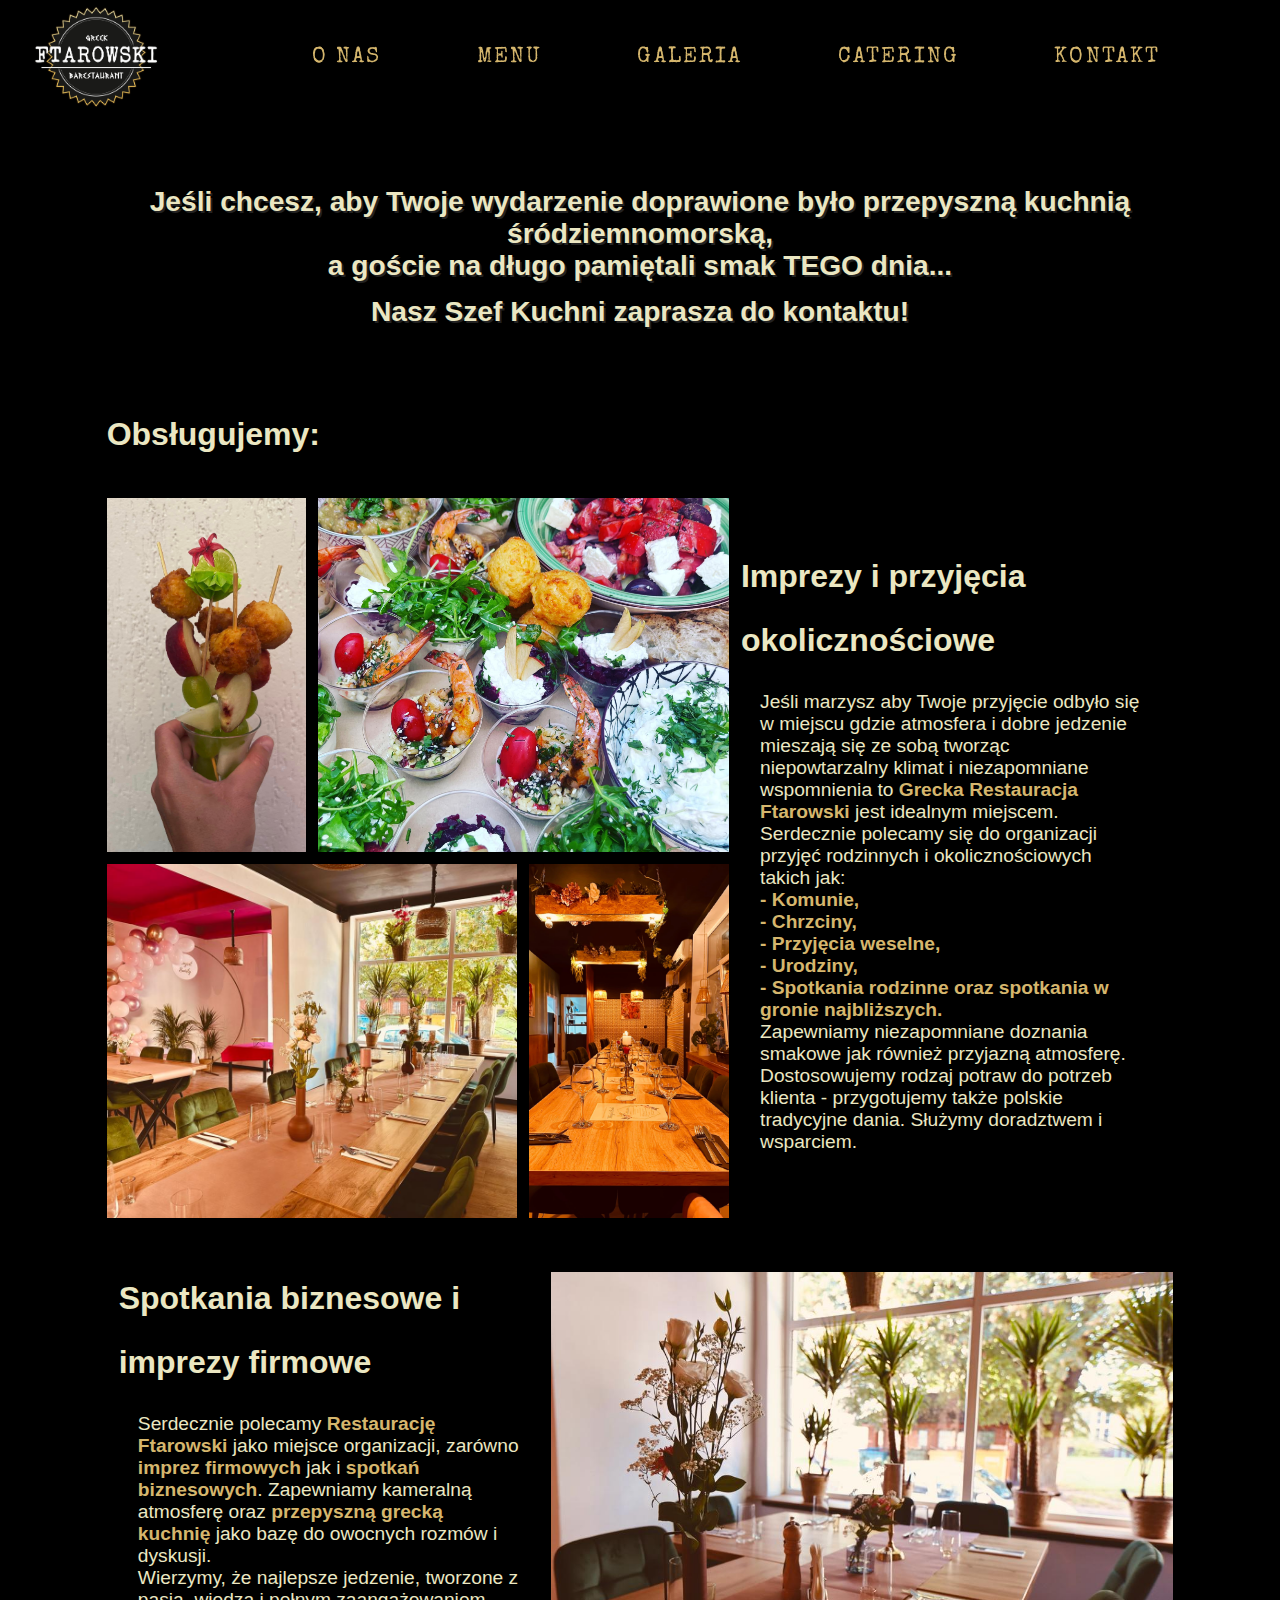
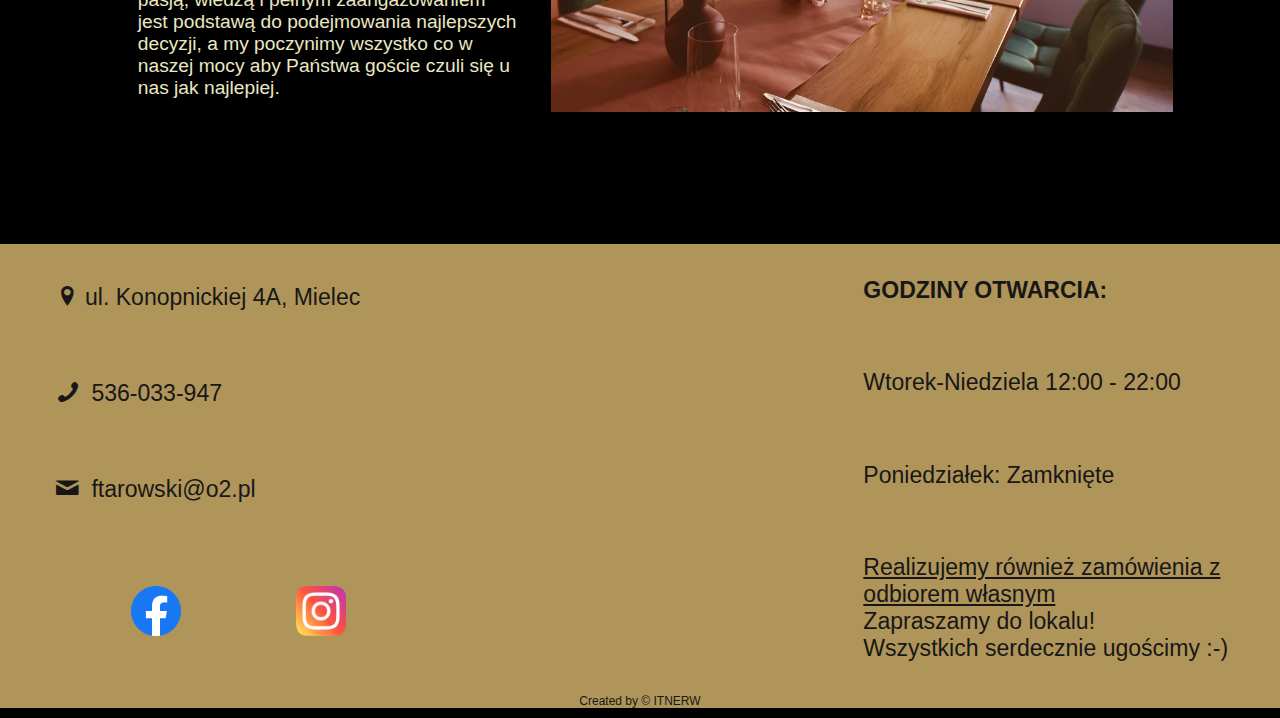
<file: catering.html>
<!DOCTYPE html>
<html lang="pl">

<head>
    <meta charset="UTF-8" />
    <title>FTAROWSKI - grecka restauracja</title>
    <meta name="description"
        content="FTAROWSKI - restauracja powstała z pasji do gotowania z myślą o tych co nie znają granic dobrego smaku." />
    <meta name="keywords"
        content="restauracja, Ftarowski, kuchnia grecka, kuchnia świata, dobre jedzenie, dobra restauracja Mielec, najlepsza restauracja, Mielec, u greka, Souvlaki, suflaki, grecka restauracja, restauracja,    " />
    <meta http-equiv="X-UA-Compatible" content="IE=edge,chrome=1" />
    <meta name="viewport" content="width=device-width, initial-scale=1.0">
    <link rel="stylesheet" href="style.css" type="text/css" />

    <link rel="preconnect" href="https://fonts.googleapis.com">
    <link rel="preconnect" href="https://fonts.gstatic.com" crossorigin>
    <link
        href="https://fonts.googleapis.com/css2?family=Cormorant+Garamond:wght@400;600;700&family=Englebert&family=Lora:wght@400;600&family=Merriweather:wght@300;700&family=Playfair+Display:wght@400;600;700&family=Smooch&family=Special+Elite&display=swap"
        rel="stylesheet">
    <link rel="stylesheet" href="css/fontello.css" type="text/css" />
</head>


<body>
    <div class="container">
        <nav>
            <div class="navbar">
                <div class="Logo"><a href="index.html"><img src="Ftarowski - LOGO bez kwiatów.png" alt="LOGO" /></a>
                </div>

                <div class="navi">
                    <ul class="menu_list">
                        <li class="nav_item"><a href="onas.html">O NAS</a></li>
                        <li class="nav_item"><a href="menu.html">MENU</a></li>
                        <li class="nav_item"><a href="galeria.html">GALERIA</a></li>
                        <li class="nav_item"><a href="catering.html">CATERING</a></li>
                        <li class="nav_item"><a href="contact.html">KONTAKT</a></li>
                    </ul>
                    <button class="hamburger">
                        <span class=" hamburger_Box">
                            <span class="hamburger_line">
                            </span>
                        </span>
                    </button>
                </div>

            </div>

        </nav>

        <main>
            <div class="cateringInfoWrapper">
                <div class="cateringInfo">
                    <p>Jeśli chcesz, aby Twoje wydarzenie doprawione było przepyszną kuchnią śródziemnomorską, <br> a
                        goście
                        na
                        długo
                        pamiętali smak TEGO dnia...</p><br>
                    <p><b>Nasz Szef Kuchni zaprasza do kontaktu!</b></p>
                    <br>

                </div>
                <div class="cateringList">
                    <h2>Obsługujemy:</h2><br>
                    <div class="cateringElementWrapper">
                        <div class="cateringElementPhotoParty">
                            <img id="cateringPartyPhoto1" src="photos/party2.jpg"
                                alt="Urodzinowe party dla najmłodszych">
                            <img id="cateringPartyPhoto2" src="photos/party.jpg" alt="Prezentacja dań na przyjęcie">
                            <img id="cateringPartyPhoto3" src="photos/chrzest.jpeg"
                                alt="stół  nakryty i  przytrojony kwiatami na przyjęcie,">
                            <img id="cateringPartyPhoto4" src="photos/stolSala1.JPG" alt="Sala">
                        </div>
                        <div class=" ElementWrapperParty">
                            <span>
                                <h2>Imprezy i przyjęcia okolicznościowe</h2>
                                <p>Jeśli marzysz aby Twoje przyjęcie odbyło się <br> w miejscu gdzie atmosfera i dobre
                                    jedzenie mieszają się ze sobą tworząc niepowtarzalny klimat i
                                    niezapomniane wspomnienia to <b> Grecka Restauracja Ftarowski</b> jest idealnym
                                    miejscem.
                                    Serdecznie polecamy się do organizacji przyjęć rodzinnych i okolicznościowych takich
                                    jak:<br><b>- Komunie,</b>
                                    <br><b>- Chrzciny,</b><br><b>- Przyjęcia weselne,</b> <br><b>- Urodziny,</b>
                                    <br><b>- Spotkania rodzinne oraz
                                        spotkania w gronie
                                        najbliższych.</b> <br>Zapewniamy niezapomniane doznania smakowe jak również
                                    przyjazną
                                    atmosferę. Dostosowujemy rodzaj potraw do potrzeb klienta - przygotujemy także
                                    polskie
                                    tradycyjne dania. Służymy doradztwem i wsparciem.
                                </p>
                            </span>
                        </div>
                    </div>

                    <div class="cateringElementWrapper">
                        <div class="cateringElementPhotoBiznes">
                            <img id="cateringBiznesPhoto1" src="photos/sala2biznes.jpeg"
                                alt="stół nakryty i ozdobiony kwiatami">


                        </div>
                        <div class="ElementWrapperBiznes">
                            <span>
                                <h2>Spotkania biznesowe i imprezy firmowe</h2>
                                <p> Serdecznie polecamy
                                    <b>Restaurację Ftarowski</b> jako miejsce organizacji, zarówno <b>imprez
                                        firmowych</b> jak
                                    i <b>spotkań biznesowych</b>. Zapewniamy kameralną atmosferę oraz <b>przepyszną
                                        grecką
                                        kuchnię</b>
                                    jako bazę do owocnych rozmów i dyskusji. <br>Wierzymy, że najlepsze jedzenie,
                                    tworzone
                                    z pasją, wiedzą i pełnym zaangażowaniem jest podstawą do podejmowania najlepszych
                                    decyzji, a my poczynimy wszystko co w naszej mocy aby Państwa goście czuli się u nas
                                    jak najlepiej.

                                </p>
                            </span>
                        </div>
                    </div>


                </div>
            </div>


        </main>
        <footer>
            <div class=" logoFooter">
                <!-- <img src="logo_amo.png" alt="logo" /> -->
            </div>
            <div class="adressFooter">
                <span><i class="icon-location"></i>ul. Konopnickiej 4A, Mielec</span>
                <span><i class="icon-phone-1"></i> <a href="tel:536033947">536-033-947</a></span>
                <span><i class="icon-mail-1"></i> <a href="mailto: ftarowski@o2.pl"> ftarowski@o2.pl</a></span>

                <span id="socjal">
                    <a href="https://www.facebook.com/ftarowski" target="blank"><img src="facebook.png" alt="facebook">
                    </a>


                    <a href="https://instagram.com/ftarowski?igshid=OGQ5ZDc2ODk2ZA%3D%3D&utm_source=qr"
                        target="_blank"><img src="instagram.png" alt="instagram"></a>
                </span>

            </div>
            <div class="mapFooter">
                <iframe
                    src="https://www.google.com/maps/embed?pb=!1m18!1m12!1m3!1d1274.464529460001!2d21.43773095998188!3d50.29325209559181!2m3!1f0!2f0!3f0!3m2!1i1024!2i768!4f13.1!3m3!1m2!1s0x473d6b45c8df4acb%3A0x829b0ee19e7ace58!2sFtarowski!5e0!3m2!1spl!2spl!4v1684833071767!5m2!1spl!2spl"
                    width="600" height="450" style="border:0;" allowfullscreen="" loading="lazy"
                    referrerpolicy="no-referrer-when-downgrade"></iframe>
            </div>
            <div class="timeOpenFooter">
                <span><b>GODZINY OTWARCIA:</b></span>
                <span>Wtorek-Niedziela 12:00 - 22:00 </span>

                <span> Poniedziałek: Zamknięte</span>
                <span><u>Realizujemy również zamówienia z odbiorem własnym</u> <br> Zapraszamy do lokalu!
                    </br>Wszystkich
                    serdecznie
                    ugościmy :-)</span>
            </div>
            <div id="designBy">
                <span>Created by &copy; ITNERW</span>
            </div>
        </footer>
    </div>
    <script src="app.js"></script>
</body>

</html>
</file>
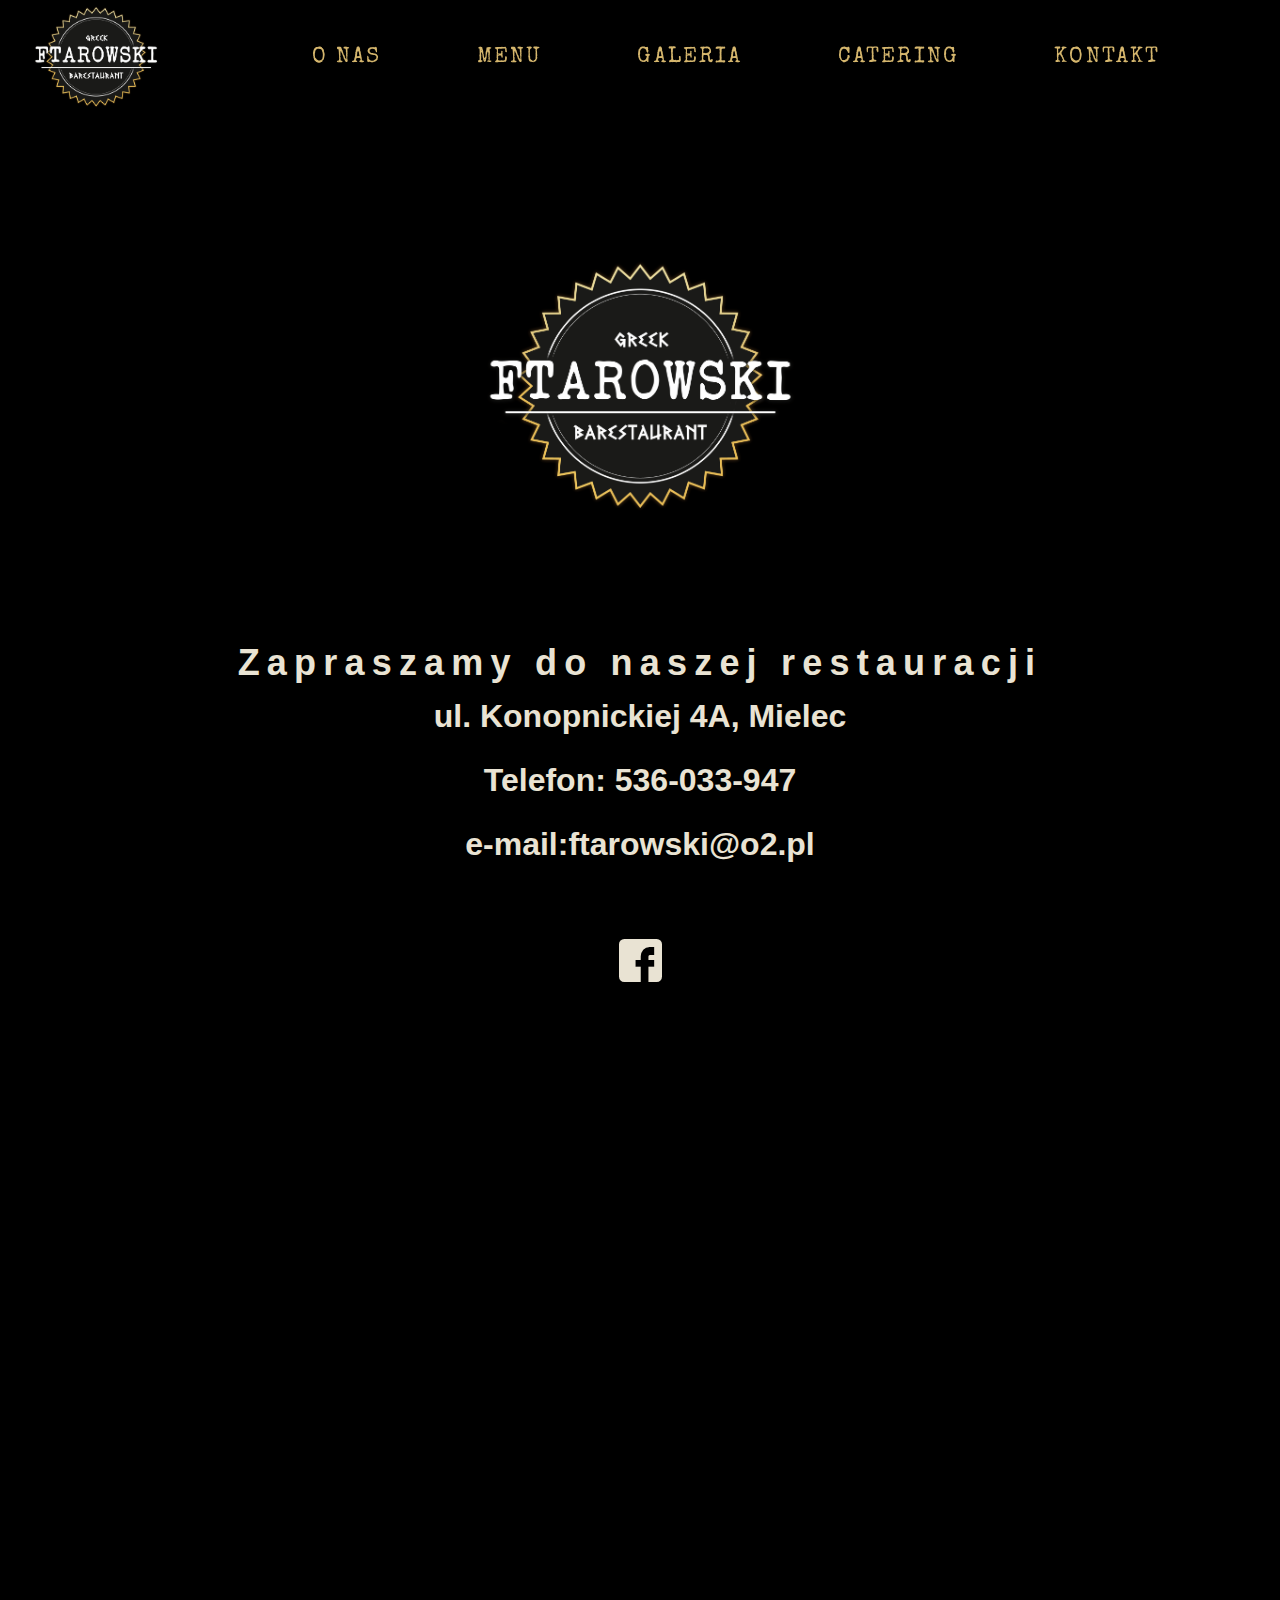
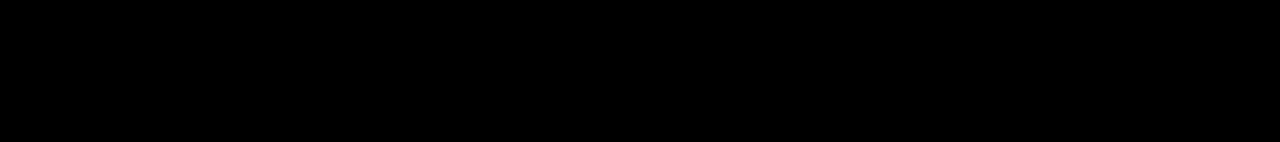
<file: contact.html>
<!DOCTYPE html>
<html lang="pl">

<head>
    <meta charset="UTF-8" />
    <title>FTAROWSKI - grecka restauracja</title>
    <meta name="description"
        content="FTAROWSKI - restauracja powstała z pasji do gotowania z myślą o tych co nie znają granic dobrego smaku." />
    <meta name="keywords"
        content="restauracja, Ftarowski, kuchnia grecka, kuchnia świata, dobre jedzenie, dobra restauracja Mielec, najlepsza restauracja, Mielec, u greka, Souvlaki, suflaki, grecka restauracja, restauracja,    " />
    <meta http-equiv="X-UA-Compatible" content="IE=edge,chrome=1" />
    <meta name="viewport" content="width=device-width, initial-scale=1.0">
    <link rel="stylesheet" href="style.css" type="text/css" />

    <link rel="preconnect" href="https://fonts.googleapis.com">
    <link rel="preconnect" href="https://fonts.gstatic.com" crossorigin>
    <link
        href="https://fonts.googleapis.com/css2?family=Cormorant+Garamond:wght@400;600;700&family=Englebert&family=Lora:wght@400;600&family=Merriweather:wght@300;700&family=Playfair+Display:wght@400;600;700&family=Smooch&family=Special+Elite&display=swap"
        rel="stylesheet">
    <link rel="stylesheet" href="css/fontello.css" type="text/css" />
</head>


<body>
    <div class="container">
        <nav>
            <div class="navbar">
                <div class="Logo"><a href="index.html"><img src="Ftarowski - LOGO bez kwiatów.png" alt="LOGO" /></a>
                </div>

                <div class="navi">
                    <ul class="menu_list">
                        <li class="nav_item"><a href="onas.html">O NAS</a></li>
                        <li class="nav_item"><a href="menu.html">MENU</a></li>
                        <li class="nav_item"><a href="galeria.html">GALERIA</a></li>
                        <li class="nav_item"><a href="catering.html">CATERING</a></li>
                        <li class="nav_item"><a href="contact.html">KONTAKT</a></li>
                    </ul>
                    <button class="hamburger">
                        <span class=" hamburger_Box">
                            <span class="hamburger_line">
                            </span>
                        </span>
                    </button>
                </div>

            </div>

        </nav>

        <main>
            <div class="mainContactWrapper">
                <div class="logomainContact">
                    <img src="Ftarowski - LOGO bez kwiatów.png" alt="logo" />
                </div>
                <span>
                    <h1>Zapraszamy do naszej restauracji</h1>
                    <h2>ul. Konopnickiej 4A, Mielec<br>
                        <a href="tel:536033947">Telefon: 536-033-947</a> <br>

                        <a href="mailto: ftarowski@o2.pl"> e-mail:ftarowski@o2.pl</a>
                    </h2>
                    <div><a href="https://www.facebook.com/ftarowski" target="blank"><i
                                class="icon-facebook-squared"></i>
                        </a></div>



                </span>
                <div>
                    <div class="mapFooter">
                        <iframe
                            src="https://www.google.com/maps/embed?pb=!1m18!1m12!1m3!1d1274.464529460001!2d21.43773095998188!3d50.29325209559181!2m3!1f0!2f0!3f0!3m2!1i1024!2i768!4f13.1!3m3!1m2!1s0x473d6b45c8df4acb%3A0x829b0ee19e7ace58!2sFtarowski!5e0!3m2!1spl!2spl!4v1684833071767!5m2!1spl!2spl"
                            width="600" height="450" style="border:0;" allowfullscreen="" loading="lazy"
                            referrerpolicy="no-referrer-when-downgrade"></iframe>
                    </div>

                </div>
        </main>

    </div>
    <script src="app.js"></script>
</body>

</html>
</file>
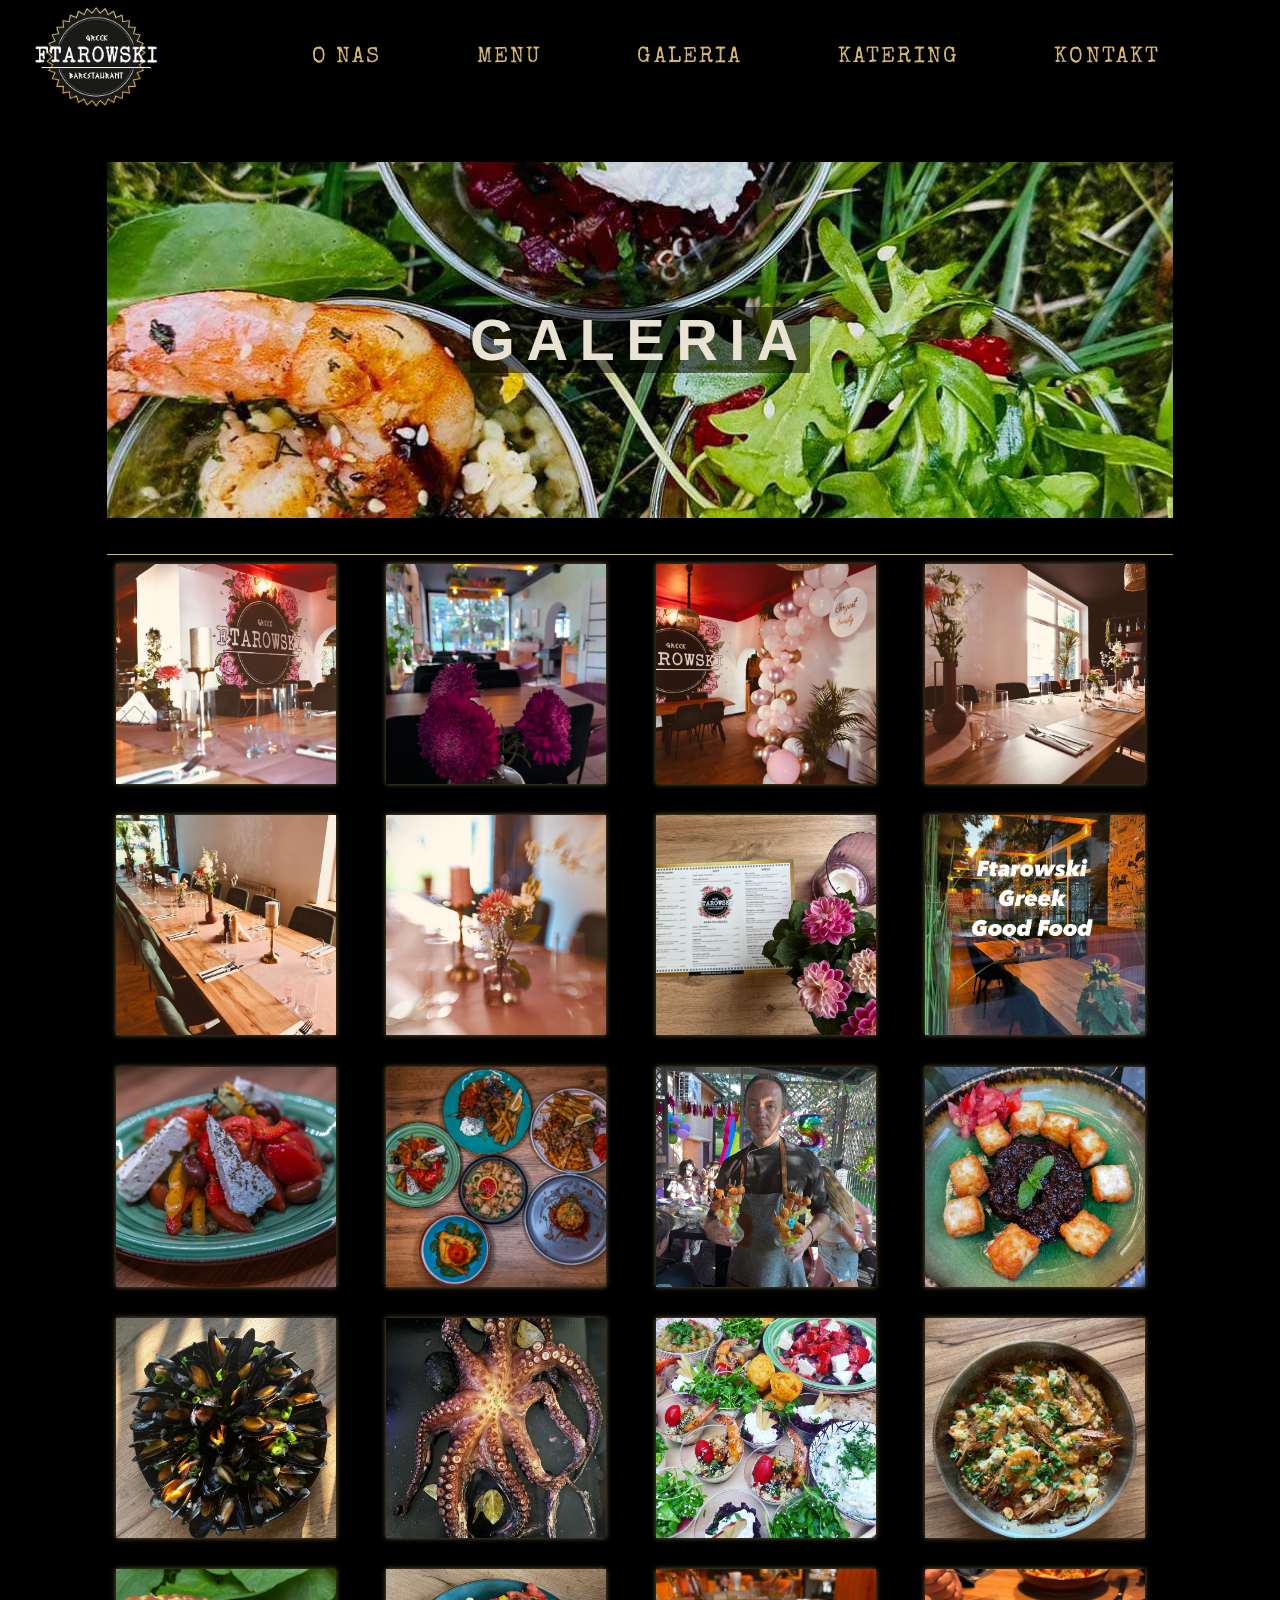
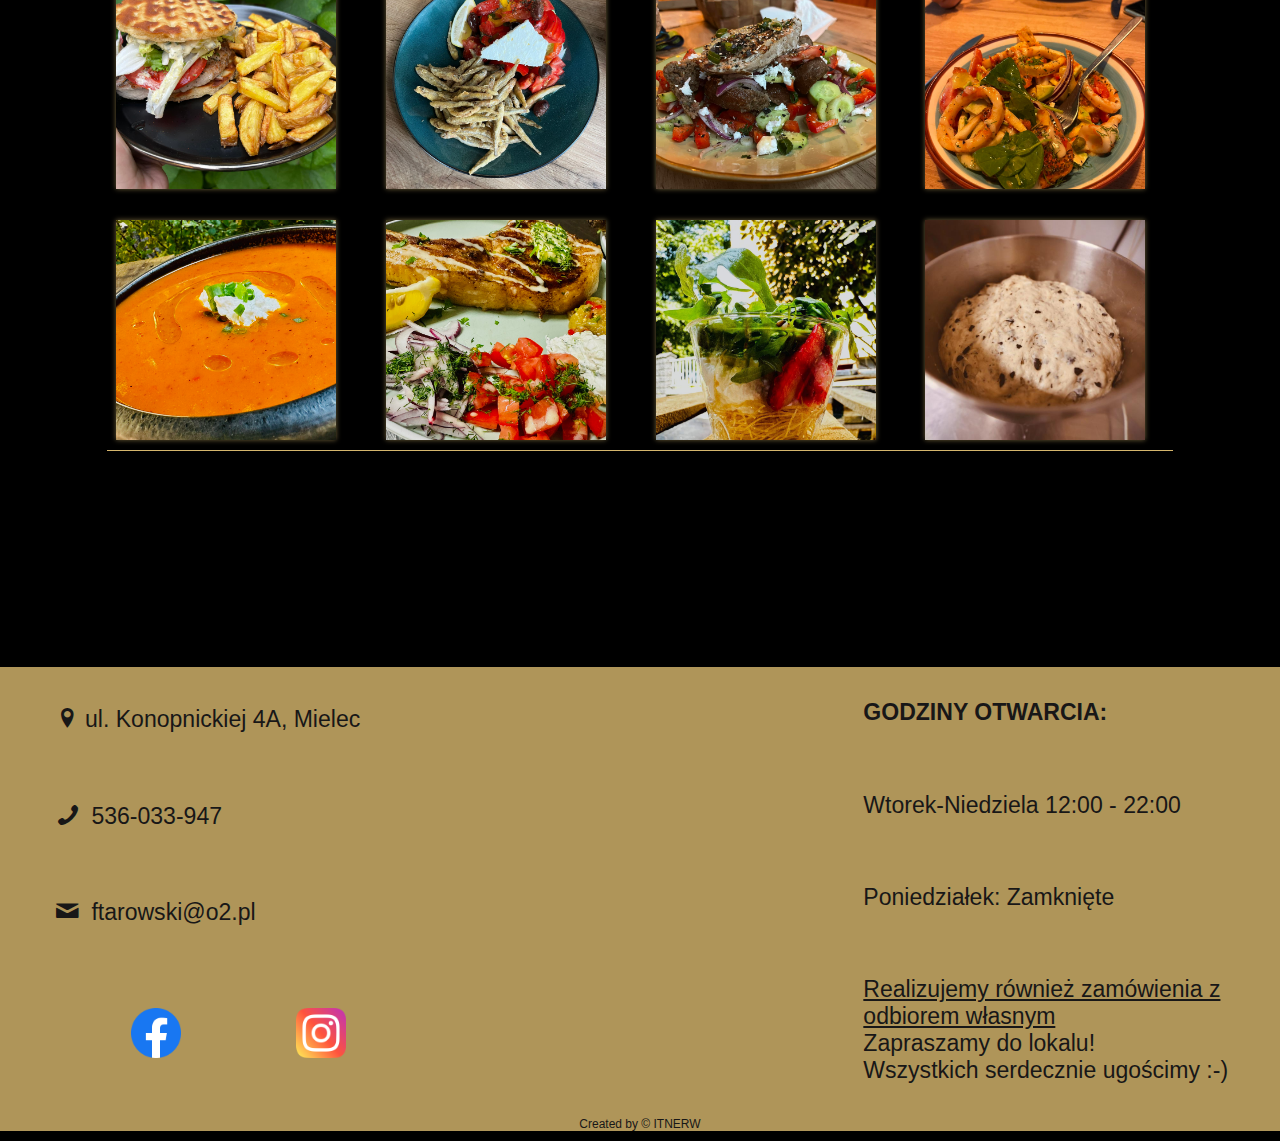
<file: galeria.html>
<!DOCTYPE html>
<html lang="pl">

<head>
    <meta charset="UTF-8" />
    <title>FTAROWSKI - grecka restauracja</title>
    <meta name="description"
        content="FTAROWSKI - restauracja powstała z pasji do gotowania z myślą o tych co nie znają granic dobrego smaku." />
    <meta name="keywords"
        content="restauracja, Ftarowski, kuchnia grecka, kuchnia świata, dobre jedzenie, dobra restauracja Mielec, najlepsza restauracja, Mielec, u greka, Souvlaki, suflaki, grecka restauracja, restauracja,    " />
    <meta http-equiv="X-UA-Compatible" content="IE=edge,chrome=1" />
    <meta name="viewport" content="width=device-width, initial-scale=1.0">
    <link rel="stylesheet" href="style.css" type="text/css" />

    <link rel="preconnect" href="https://fonts.googleapis.com">
    <link rel="preconnect" href="https://fonts.gstatic.com" crossorigin>
    <link
        href="https://fonts.googleapis.com/css2?family=Cormorant+Garamond:wght@400;600;700&family=Englebert&family=Lora:wght@400;600&family=Merriweather:wght@300;700&family=Playfair+Display:wght@400;600;700&family=Smooch&family=Special+Elite&display=swap"
        rel="stylesheet">
    <link rel="stylesheet" href="css/fontello.css" type="text/css" />
</head>


<body>
    <div class="container">
        <nav>
            <div class="navbar">
                <div class="Logo"><a href="index.html"><img src="Ftarowski - LOGO bez kwiatów.png" alt="LOGO" /></a>
                </div>

                <div class="navi">
                    <ul class="menu_list">
                        <li class="nav_item"><a href="onas.html">O NAS</a></li>
                        <li class="nav_item"><a href="menu.html">MENU</a></li>
                        <li class="nav_item"><a href="galeria.html">GALERIA</a></li>
                        <li class="nav_item"><a href="catering.html">KATERING</a></li>
                        <li class="nav_item"><a href="contact.html">KONTAKT</a></li>
                    </ul>
                    <button class="hamburger">
                        <span class=" hamburger_Box">
                            <span class="hamburger_line">
                            </span>
                        </span>
                    </button>
                </div>

            </div>

        </nav>

        <main>

            <div class="GalleryWrapper">
                <div class=" GalleryPhotoHeader">
                    <div>
                        <h1>GALERIA</h1>
                    </div>
                </div>
                <div id="restauranGallery">
                    <div class="photoGallery">
                        <img tabindex="0" src="photos/sala5.jpeg" alt="Zdjęcie lokalu ">
                    </div>
                    <div class="photoGallery">
                        <img tabindex="0" src="photos/lokal.jpg" alt="Zdjęcie lokalu ">
                    </div>

                    <div class="photoGallery">
                        <img tabindex="0" src="photos/sala(7).jpeg" alt="Zdjęcie wnętrza sali restauracyjnej">
                    </div>
                    <div class="photoGallery">
                        <img tabindex="0" src="photos/sala (2).jpeg" alt="Zdjęcie wnętrza sali restauracyjnej">
                    </div>
                    <div class="photoGallery">
                        <img tabindex="0" src="photos/sala (1).jpeg" alt="Zdjęcie wnętrza sali restauracyjnej">
                    </div>
                    <div class="photoGallery">
                        <img tabindex="0" src="photos/kwiaty.jpeg"
                            alt="Zdjęcie stolików czekających na gości restauracji">
                    </div>



                    <div class="photoGallery">
                        <img tabindex="0" src="photos/menu.jpg" alt="Zdjęcie karty dań ">
                    </div>
                    <div class="photoGallery">
                        <img tabindex="0" src="photos/restauracja1.jpg"
                            alt="Zdjęcie wnętrza restauracji widzianej przez szybę">
                    </div>
                    <div class="photoGallery">
                        <img tabindex="0" src="photos/talerz1.jpeg" alt="talerz ">
                    </div>
                    <div class="photoGallery">
                        <img tabindex="0" src="photos/talerze.jpeg" alt="talerze">
                    </div>
                    <div class="photoGallery">
                        <img tabindex="0" src="photos/party3.jpg"
                            alt="Szef kuchni prezentujący desery podczas przyjęcia">
                    </div>

                    <div class="photoGallery">
                        <img tabindex="0" src="photos/haloumiZMarmolada.jpeg" alt="haloumi Z Marmolada">
                    </div>
                    <div class="photoGallery">
                        <img tabindex="0" src="photos/mule1.jpg" alt="Mule na okrągłym talerzu">
                    </div>
                    <div class="photoGallery">
                        <img tabindex="0" src="photos/osmiornica.jpg" alt="Ośmiornica">
                    </div>
                    <div class="photoGallery">
                        <img tabindex="0" src="photos/party.jpg"
                            alt="Greckie dania przygotowane do podania na przyjęciu">
                    </div>
                    <div class="photoGallery">
                        <img tabindex="0" src="photos/patela6.jpg" alt="Krewetki w sosie na gorącej patelni">
                    </div>
                    <div class="photoGallery">
                        <img tabindex="0" src="photos/tunaBurger.jpg"
                            alt="Burger z tuńczyka w opiekanym chlebku wraz z frytkami">
                    </div>
                    <div class="photoGallery">
                        <img tabindex="0" src="photos/rybki.jpeg" alt="Rybki smażone">
                    </div>
                    <div class="photoGallery">
                        <img tabindex="0" src="photos/salatka kreteńska.jpg" alt="salatka kreteńska">
                    </div>
                    <div class="photoGallery">
                        <img tabindex="0" src="photos/sałatka śródziemnomorska.jpg" alt="sałatka śródziemnomorska">
                    </div>
                    <div class="photoGallery">
                        <img tabindex="0" src="photos/zupaKrem.jpg" alt="Zupa Paprykowa">
                    </div>
                    <div class="photoGallery">
                        <img tabindex="0" src="photos/miecho2.jpg" alt="porcja mięsa na talerzu">
                    </div>
                    <div class="photoGallery">
                        <img tabindex="0" src="photos/salad3.jpg" alt="Sałatka w słoiczku">
                    </div>
                    <div class="photoGallery">
                        <img tabindex="0" src="photos/ciasto.jpeg" alt="Ciasto">
                    </div>
                    <div class="popup hidden">
                        <button aria-label="Zamknij zdjęcie" class="popup__close">X</button>
                        <button aria-label="Poprzednie zdjęcie" class="gallery__leftArrow">
                            < </button>
                                <img src="photos/menu.jpg" alt="" class="popup__img" />

                                <button aria-label="Następne zdjęcie" class="gallery__rightArrow">></button>
                    </div>
                </div>



            </div>





        </main>
        <footer>
            <div class=" logoFooter">
                <!-- <img src="logo_amo.png" alt="logo" /> -->
            </div>
            <div class="adressFooter">
                <span><i class="icon-location"></i>ul. Konopnickiej 4A, Mielec</span>
                <span><i class="icon-phone-1"></i> <a href="tel:536033947">536-033-947</a></span>
                <span><i class="icon-mail-1"></i> <a href="mailto: ftarowski@o2.pl"> ftarowski@o2.pl</a></span>

                <span id="socjal">
                    <a href="https://www.facebook.com/ftarowski" target="blank"><img src="facebook.png" alt="facebook">
                    </a>


                    <a href="https://instagram.com/ftarowski?igshid=OGQ5ZDc2ODk2ZA%3D%3D&utm_source=qr"
                        target="_blank"><img src="instagram.png" alt="instagram"></a>
                </span>

            </div>
            <div class="mapFooter">
                <iframe
                    src="https://www.google.com/maps/embed?pb=!1m18!1m12!1m3!1d1274.464529460001!2d21.43773095998188!3d50.29325209559181!2m3!1f0!2f0!3f0!3m2!1i1024!2i768!4f13.1!3m3!1m2!1s0x473d6b45c8df4acb%3A0x829b0ee19e7ace58!2sFtarowski!5e0!3m2!1spl!2spl!4v1684833071767!5m2!1spl!2spl"
                    width="600" height="450" style="border:0;" allowfullscreen="" loading="lazy"
                    referrerpolicy="no-referrer-when-downgrade"></iframe>
            </div>
            <div class="timeOpenFooter">
                <span><b>GODZINY OTWARCIA:</b></span>
                <span>Wtorek-Niedziela 12:00 - 22:00 </span>

                <span> Poniedziałek: Zamknięte</span>
                <span><u>Realizujemy również zamówienia z odbiorem własnym</u> <br> Zapraszamy do lokalu!
                    </br>Wszystkich
                    serdecznie
                    ugościmy :-)</span>
            </div>
            <div id="designBy">
                <span>Created by &copy; ITNERW</span>
            </div>
        </footer>
    </div>
    <script src="app.js"></script>
</body>

</html>
</file>
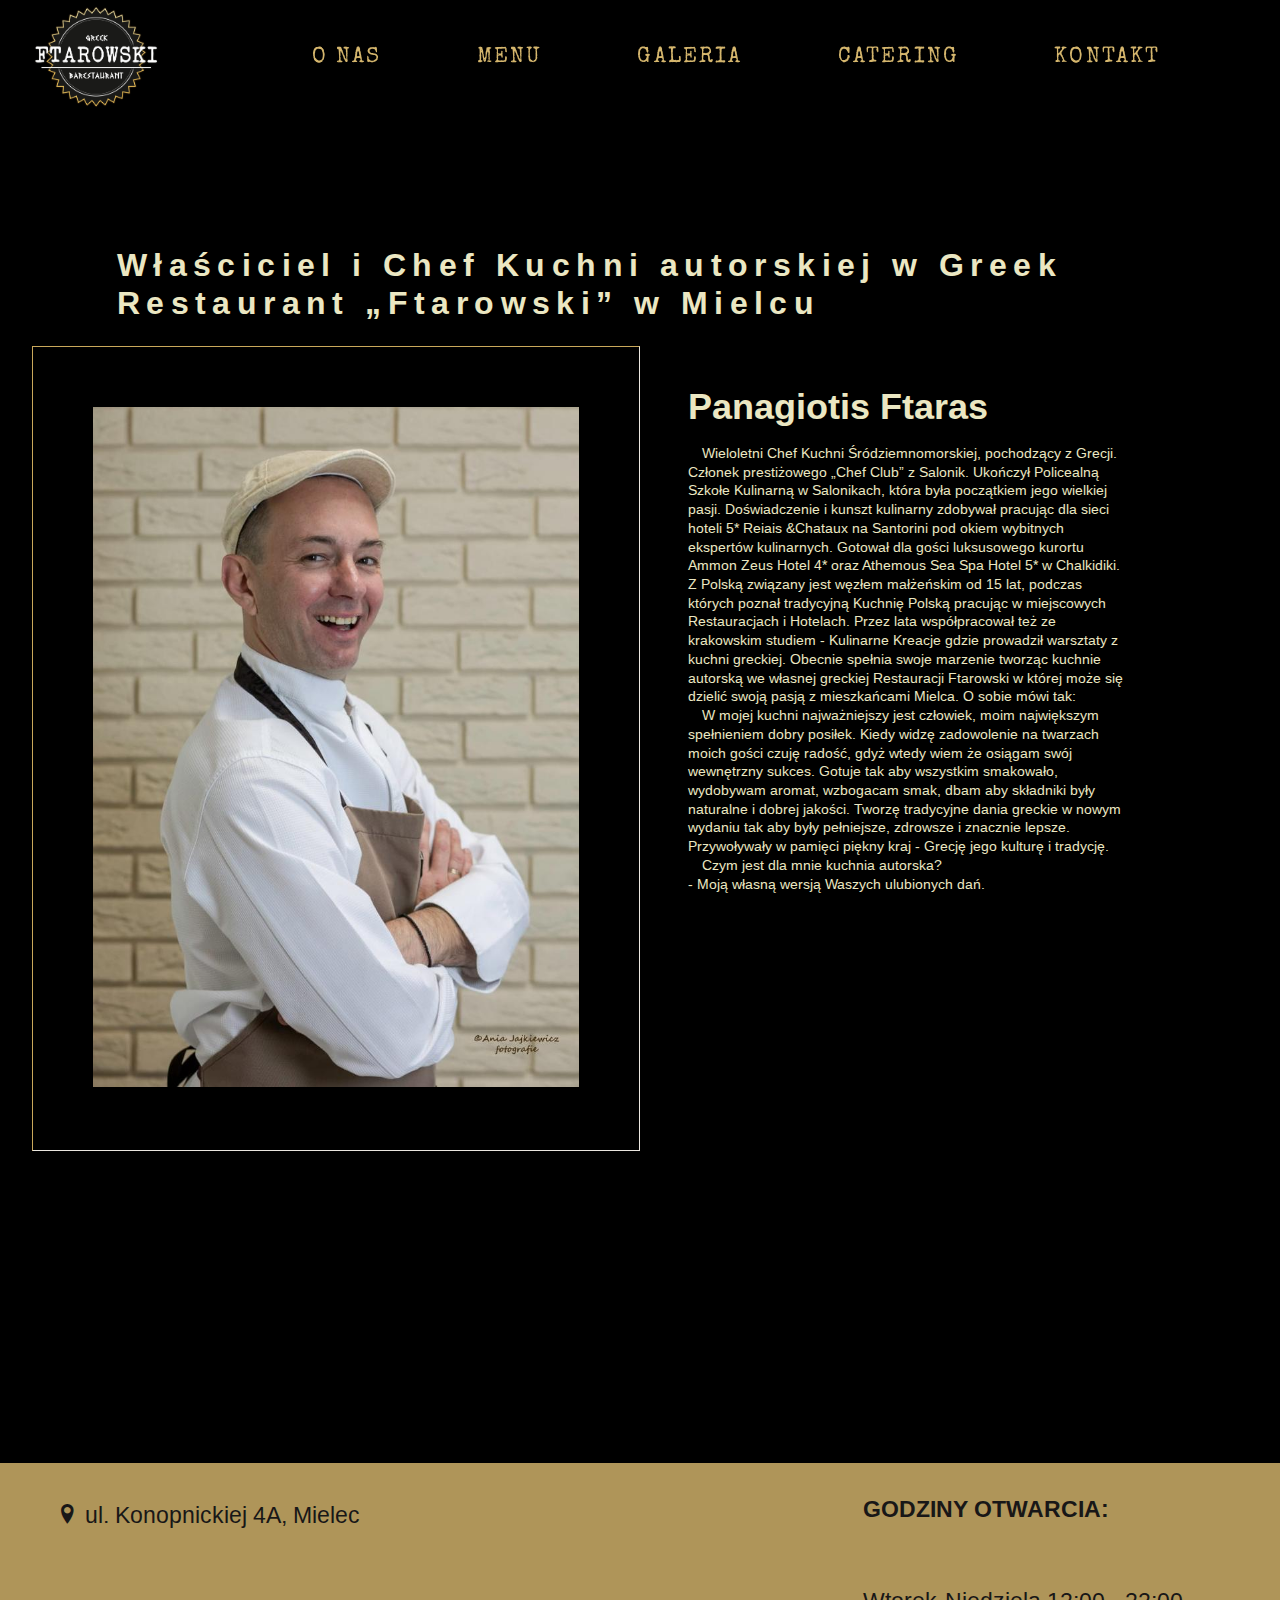
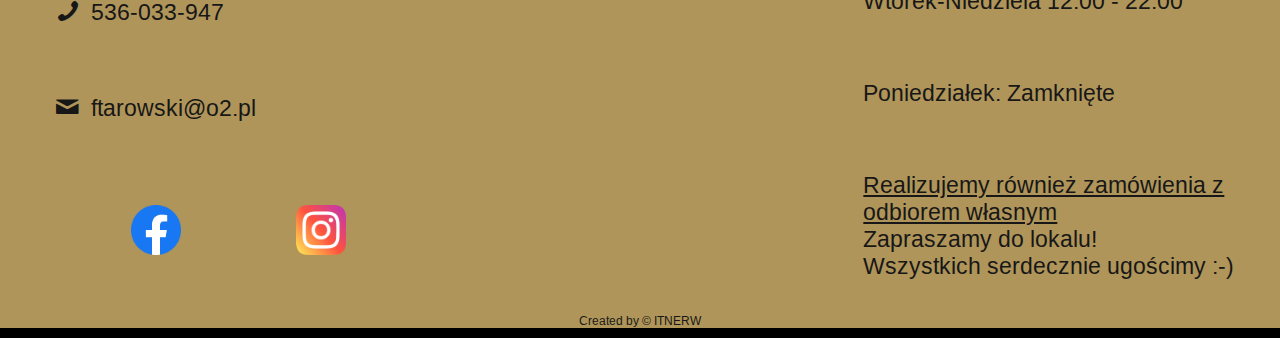
<file: onas.html>
<!DOCTYPE html>
<html lang="pl">

<head>
    <meta charset="UTF-8" />
    <title>FTAROWSKI - grecka restauracja</title>
    <meta name="description"
        content="FTAROWSKI - restauracja powstała z pasji do gotowania z myślą o tych co nie znają granic dobrego smaku." />
    <meta name="keywords"
        content="restauracja, Ftarowski, kuchnia grecka, kuchnia świata, dobre jedzenie, dobra restauracja Mielec, najlepsza restauracja, Mielec, u greka, Souvlaki, suflaki, grecka restauracja, restauracja,    " />
    <meta http-equiv="X-UA-Compatible" content="IE=edge,chrome=1" />
    <meta name="viewport" content="width=device-width, initial-scale=1.0">
    <link rel="stylesheet" href="style.css" type="text/css" />

    <link rel="preconnect" href="https://fonts.googleapis.com">
    <link rel="preconnect" href="https://fonts.gstatic.com" crossorigin>
    <link
        href="https://fonts.googleapis.com/css2?family=Arimo:wght@400;600&family=Cormorant+Garamond:wght@400;600;700&family=Englebert&family=Lora:wght@400;600&family=Merriweather:wght@300;700&family=Playfair+Display:wght@400;600;700&family=Smooch&family=Special+Elite&display=swap"
        rel="stylesheet">
    <link rel="stylesheet" href="css/fontello.css" type="text/css" />
</head>

<body>
    <div class="container">
        <nav>
            <div class="navbar">
                <div class="Logo"><a href="index.html"><img src="Ftarowski - LOGO bez kwiatów.png" alt="LOGO" /></a>
                </div>

                <div class="navi">
                    <ul class="menu_list">
                        <li class="nav_item"><a href="onas.html">O NAS</a></li>
                        <li class="nav_item"><a href="menu.html">MENU</a></li>
                        <li class="nav_item"><a href="galeria.html">GALERIA</a></li>
                        <li class="nav_item"><a href="catering.html">CATERING</a></li>
                        <li class="nav_item"><a href="contact.html">KONTAKT</a></li>
                    </ul>
                    <button class="hamburger">
                        <span class=" hamburger_Box">
                            <span class="hamburger_line">
                            </span>
                        </span>
                    </button>
                </div>

            </div>

        </nav>

        <main>
            <div class="aboutUs">
                <div class="Title">
                    <h1>Właściciel i Chef Kuchni autorskiej w Greek Restaurant „Ftarowski” w Mielcu</h1>
                </div>
                <div Id="PhotoAndDescription">
                    <div class="photoPanos">
                        <img src="photos/Panos.jpeg" alt="Szef kuchni - Panagiotis Ftaras">
                    </div>
                    <div class="descriptionAboutUs">

                        <br>
                        <h3><b>Panagiotis Ftaras</b></h3>
                        <br>
                        <p>Wieloletni Chef Kuchni Śródziemnomorskiej, pochodzący z Grecji. Członek prestiżowego „Chef
                            Club”
                            z Salonik. Ukończył
                            Policealną Szkołe Kulinarną w Salonikach, która była początkiem jego wielkiej pasji.
                            Doświadczenie i kunszt kulinarny
                            zdobywał pracując dla sieci hoteli 5* Reiais &Chataux na Santorini pod okiem wybitnych
                            ekspertów
                            kulinarnych. Gotował
                            dla gości luksusowego kurortu Ammon Zeus Hotel 4* oraz Athemous Sea Spa Hotel 5* w
                            Chalkidiki. Z
                            Polską związany jest
                            węzłem małżeńskim od 15 lat, podczas których poznał tradycyjną Kuchnię Polską pracując w
                            miejscowych Restauracjach i
                            Hotelach. Przez lata współpracował też ze krakowskim studiem - Kulinarne Kreacje gdzie
                            prowadził
                            warsztaty z kuchni
                            greckiej.
                            Obecnie spełnia swoje marzenie tworząc kuchnie autorską we własnej greckiej Restauracji
                            Ftarowski w której może się
                            dzielić swoją pasją z mieszkańcami Mielca. O sobie mówi tak:
                        </p>
                        <p>W mojej kuchni najważniejszy jest człowiek, moim największym spełnieniem dobry posiłek.
                            Kiedy
                            widzę zadowolenie na
                            twarzach moich gości czuję radość, gdyż wtedy wiem że osiągam swój wewnętrzny sukces. Gotuje
                            tak
                            aby wszystkim
                            smakowało, wydobywam aromat, wzbogacam smak, dbam aby składniki były naturalne i dobrej
                            jakości.
                            Tworzę tradycyjne dania
                            greckie w nowym wydaniu tak aby były pełniejsze, zdrowsze i znacznie lepsze. Przywoływały w
                            pamięci piękny kraj - Grecję
                            jego kulturę i tradycję.</p>

                        <p>Czym jest dla mnie kuchnia autorska?
                            <br> - Moją własną wersją Waszych ulubionych dań.
                        </p>
                    </div>
                </div>

            </div>




        </main>
        <footer>
            <div class=" logoFooter">
                <!-- <img src="logo_amo.png" alt="logo" /> -->
            </div>
            <div class="adressFooter">
                <span><i class="icon-location"></i>ul. Konopnickiej 4A, Mielec</span>
                <span><i class="icon-phone-1"></i> <a href="tel:536033947">536-033-947</a></span>
                <span><i class="icon-mail-1"></i> <a href="mailto: ftarowski@o2.pl"> ftarowski@o2.pl</a></span>

                <span id="socjal">
                    <a href="https://www.facebook.com/ftarowski" target="blank"><img src="facebook.png" alt="facebook">
                    </a>


                    <a href="https://instagram.com/ftarowski?igshid=OGQ5ZDc2ODk2ZA%3D%3D&utm_source=qr"
                        target="_blank"><img src="instagram.png" alt="instagram"></a>
                </span>

            </div>
            <div class="mapFooter">
                <iframe
                    src="https://www.google.com/maps/embed?pb=!1m18!1m12!1m3!1d1274.464529460001!2d21.43773095998188!3d50.29325209559181!2m3!1f0!2f0!3f0!3m2!1i1024!2i768!4f13.1!3m3!1m2!1s0x473d6b45c8df4acb%3A0x829b0ee19e7ace58!2sFtarowski!5e0!3m2!1spl!2spl!4v1684833071767!5m2!1spl!2spl"
                    width="600" height="450" style="border:0;" allowfullscreen="" loading="lazy"
                    referrerpolicy="no-referrer-when-downgrade"></iframe>
            </div>
            <div class="timeOpenFooter">
                <span><b>GODZINY OTWARCIA:</b></span>
                <span>Wtorek-Niedziela 12:00 - 22:00 </span>

                <span> Poniedziałek: Zamknięte</span>
                <span><u>Realizujemy również zamówienia z odbiorem własnym</u> <br> Zapraszamy do lokalu!
                    </br>Wszystkich
                    serdecznie
                    ugościmy :-)</span>
            </div>
            <div id="designBy">
                <span>Created by &copy; ITNERW</span>
            </div>
        </footer>
    </div>
    <script src="app.js"></script>
</body>

</html>
</file>
<file: style.css>
:root {
	--light: rgb(248, 237, 223);
	--gold: #d5b66d;
	--darkgreen: #213b2a;
	--lightgreen: #3a6c4a;
	--green: #4f9766;
	--pink: #ce7a8a;
}

* {
	margin: 0;
	padding: 0;
	box-sizing: border-box;
}
body {
	font-size: 12px;
	overflow-x: hidden;
	overflow-y: scroll;
	overflow-wrap: break-word;
	height: auto;
	font-family: 'Arimo', sans-serif;
}
.container {
	overflow-x: hidden;
	background-color: black;
	background-size: cover;
	background-position: center;
	background-attachment: scroll;
	display: grid;
	grid-template-columns: repeat(12, 1fr);
	grid-template-rows: 1fr auto auto;
	width: 100vw;
	height: auto;
	color: rgb(235, 231, 194);
	margin: 0;
	padding: 0;
}
h1 {
	font-size: 3em;
	letter-spacing: 0.2em;
}
h2 {
	font-size: clamp(1rem, 2.5vw, 2rem);
	line-height: 2em;
}
/* header styling */

header {
	grid-column: 1/13;
	margin-top: 10em;
	margin-bottom: 0em;
}
.PhotoheaderFirst {
	width: 100%;
	height: 80%;
	text-align: center;
	display: grid;
	background-image: url(photos/3sala3.jpeg);
	background-position: center;
	background-size: cover;

	grid-template-columns: repeat(24, 1fr);
	grid-template-rows: repeat(16, 1fr);
}

#PhotoheaderFrame {
	grid-area: 3/3/15/23;
	border: 1px solid #f7f4f5;
	z-index: 1;
}
#PhotoheaderLogo {
	grid-area: 2/8/11/18;
	z-index: 1;
}
#PhotoheaderLogo img {
	width: 100%;
	height: 100%;
	object-fit: contain;
}
#PhotoheaderPhone {
	background-color: black;
	border-radius: 15px;
	grid-area: 14/3/16/8;
	z-index: 1;
}
#PhotoheaderPhone > p {
	padding: 0.8em 0;
	font-size: clamp(0.3rem, 3vw, 2.7rem);
	color: #f3dce1;
}
#PhotoheaderName {
	background-color: black;
	border: 1px solid #fcfafa;

	grid-area: 13/9/16/17;
	z-index: 1;
}
#PhotoheaderName h1 {
	padding-top: 1em;
	font-size: clamp(0.8rem, 3vw, 5rem);
	font-family: 'Special Elite', cursive;
	color: #f3dce1;
	font-weight: bold;
}
#PhotoheaderName h3 {
	font-size: clamp(0.7rem, 3vw, 5rem);
	font-family: 'Smooch', cursive;
	line-height: 0.9em;
	color: #bb6366;
}

#PhotoheaderAdress {
	background-color: black;

	grid-area: 14/18/16/23;
	border-radius: 15px;
	z-index: 1;
}
#PhotoheaderAdress > p {
	padding: 0.8em 0;
	color: #f3dce1;
	font-size: clamp(0.3rem, 3vw, 2.7rem);
}
#PhotoheaderBottomPink {
	grid-area: 13/1/18/25;
	background-color: #bb6366;
	z-index: 0;
}
@media only screen and (max-width: 970px) {
	header {
		margin-top: 19em;
		margin-bottom: 1em;
		height: 70vh;
	}
	#PhotoheaderName h3 {
		line-height: 0;
	}
	#PhotoheaderName h1 {
		padding-top: 1.5em;
	}

	#PhotoheaderAdress {
		grid-area: 14/19/16/24;
		padding-top: 0em;
	}
	#PhotoheaderAdress > p {
		padding: 1em 0;
	}
	#PhotoheaderPhone {
		grid-area: 14/2/16/7;
		padding: 0em;
	}
	#PhotoheaderPhone > p {
		padding: 1em 0;
	}

	#PhotoheaderName {
		grid-area: 13/8/16/18;
	}
}
@media only screen and (max-width: 425px) {
	header {
		margin-top: 11em;
		margin-bottom: 5em;
	}
	#PhotoheaderName h1 {
		padding-top: 1.5em;
	}
	#PhotoheaderName {
		grid-area: 13/8/15/18;
	}
	#PhotoheaderAdress {
		grid-area: 14/18/15/24;
	}
	#PhotoheaderPhone {
		grid-area: 14/2/15/8;
	}
	#PhotoheaderAdress > p {
		padding: 0.5em;
	}
	#PhotoheaderPhone > p {
		padding-top: 0.5em;
	}
	#PhotoheaderLogo {
		grid-area: 3/3/13/23;
	}
	.PhotoheaderFirst {
		height: 90%;
	}
}
/* nav styling */
nav {
	position: fixed;
	top: 0;
	left: 0;
	background-color: rgba(0, 0, 0, 0.842);
	grid-column: 1/13;
	z-index: 2;
}
.navbar {
	width: 100%;
	display: flex;
	justify-content: space-around;
	align-items: center;
	z-index: 1;
}
.Logo {
	width: 10%;
}
.Logo img {
	width: 100%;
	height: 100%;
	object-fit: cover;
}

.navi {
	height: 8em;
	width: 80%;
	display: flex;
	flex-direction: column;
	justify-content: space-around;
	align-items: center;
	position: relative;
}
ul {
	display: flex;
	width: 85%;
	justify-content: space-between;
	align-items: center;
}
ul > li {
	list-style: none;
}
ul > li > a {
	font-family: 'Special Elite', cursive;
	font-weight: 100;
	text-decoration: none;
	color: var(--gold);
	font-size: 1.8em;
	position: relative;
	padding: 0.5em;
	letter-spacing: 0.1em;
}
ul > li > a:hover {
	font-weight: 600;
	font-size: 2.9em;
	transition: 0.5s ease-in-out;
}
ul > li > a::after {
	content: '';
	position: absolute;
	bottom: 0;
	left: 0;
	width: 0%;
	background-color: var(--gold);
	height: 1px;
	border-radius: 10px;
	transition: 0.5s ease-in-out;
}
ul > li > a:hover::after {
	width: 100%;
}
/* burger styling */
.hamburger {
	display: none;
	background-color: transparent;
	padding: 20px;
	cursor: pointer;
	margin: 0;
	border: 0;
	position: absolute;
	top: 0;
	right: 0;
}
.hamburger_Box {
	width: 45px;
	height: 35px;
	display: inline-block;
	position: relative;
}
.hamburger_line {
	width: 100%;
	height: 4px;
	background-color: rgb(248, 237, 223);
	position: absolute;
	left: 0;
	top: 50%;
	transform: translateY(-50%);
	transition: background-color 0.2s 0.1s ease-in-out;
}
.hamburger_line::after,
.hamburger_line::before {
	content: '';
	width: 100%;
	height: 4px;
	background-color: rgb(248, 237, 223);
	position: absolute;
}
.hamburger_line::after {
	top: 15px;
	left: 0;
}
.hamburger_line::before {
	top: -15px;
	left: 0;
}
/* burger mediaQuery */
@media only screen and (max-width: 970px) {
	.Logo {
		width: 15%;
	}
	.hamburger {
		display: inline-block;
		transition: 0.3s ease-in-out;
		position: absolute;
		top: 0px;
		right: 0px;
	}

	.navi > ul {
		position: absolute;
		right: -15px;

		top: 8em;
		background-color: black;
		height: 85vh;
		flex-direction: column;
		text-align: center;
		justify-content: space-around;
		transform: translate(100%);
	}
	ul.menu_list--active {
		transform: translate(0%);

		transition: transform 0.3s 0.2s ease-in-out;
	}
	.upSideContact {
		display: inline-block;
		width: 100%;
		text-align: center;
		display: flex;
		justify-content: space-around;
		margin: 0;
	}
}
@media only screen and (max-width: 425px) {
	.Logo {
		width: 25%;
	}
}

/* burger active transform */
.hamburger--active .hamburger_line {
	background: transparent;
}
.hamburger--active .hamburger_line::before {
	transform: translateY(15px) rotate(45deg);
	transition: transform 0.3s 0.2s ease-in-out;
}
.hamburger--active .hamburger_line::after {
	transform: translateY(-15px) rotate(-45deg);
	transition: transform 0.3s 0.2s ease-in-out;
}
/* Footer styling */
footer {
	background-color: #af9559;
	grid-column: 1/13;
	display: grid;
	grid-template-columns: repeat(6, 1fr);
	grid-template-rows: 0.5fr auto auto;
	margin: 7.5em 0 10px 0;
	z-index: 2;
	color: rgb(24, 23, 23);
}

.adressFooter {
	grid-column: 1/3;
	grid-row: 2/3;
	display: flex;
	justify-content: space-around;
	flex-direction: column;
	align-items: start;
	margin-left: 50px;
	font-size: clamp(0.9rem, 1.8vw, 2rem);
	color: rgb(24, 23, 23);
}
.adressFooter a {
	text-decoration: none;
	cursor: pointer;
	color: rgb(24, 23, 23);
}
#socjal {
	width: 100%;
	height: auto;
	padding: 1em;
	display: flex;
	justify-content: space-around;
}

#socjal > a > img {
	height: 50px;
}
.mapFooter {
	grid-column: 3/5;
	grid-row: 2/3;
	display: flex;

	flex-direction: column;
	align-items: center;
	justify-content: center;
}
.mapFooter iframe {
	max-width: 90%;
	max-height: 90%;
}

.timeOpenFooter {
	grid-column: 5/7;
	grid-row: 2/3;
	display: flex;
	font-size: clamp(0.9rem, 1.8vw, 2rem);
	flex-direction: column;
	align-items: flex-start;
	justify-content: space-around;
	margin-left: 10px;
	padding-right: 16px;
}
#designBy {
	grid-column: 3/5;
	grid-row: 3/4;
	justify-items: center;
	text-align: center;
}
@media only screen and (max-width: 970px) {
	footer {
		grid-template-rows: 0.5fr auto auto auto auto;
	}

	.adressFooter {
		grid-column: 1/4;
		grid-row: 1/2;
		justify-content: space-around;
		margin: 20px auto;
		padding-left: 1rem;
	}
	.mapFooter {
		grid-column: 1/7;
		grid-row: 3/4;
		max-width: 90%;
		max-height: 90%;
		margin: auto;
	}

	.timeOpenFooter {
		grid-column: 4/7;
		grid-row: 1/2;
		justify-items: center;
		margin: 20px auto;
		justify-content: space-around;
	}
	#designBy {
		grid-column: 3/5;
		grid-row: 5/6;
	}
}
@media only screen and (max-width: 425px) {
	.adressFooter {
		grid-column: 1/7;
		grid-row: 1/2;
		justify-content: space-around;
		margin: 20px auto;
	}
	.mapFooter {
		grid-column: 1/7;
		grid-row: 3/4;
		max-width: 90%;
		max-height: 80%;
		margin: auto;
	}

	.timeOpenFooter {
		grid-column: 1/7;
		grid-row: 2/3;
		justify-items: center;
		margin: auto;
		justify-content: space-around;
		padding: 1em;
	}
	#designBy {
		grid-column: 3/5;
		grid-row: 5/6;
	}
}
/* AboutUs styling */
.aboutUs {
	margin: 18em auto;
	width: 95vw;
	height: auto;
	grid-column: 2/12;
	align-items: center;
}
.Title {
	width: 90%;
	margin: auto;
	padding: 2em;
	color: rgb(235, 231, 194);
}
.Title h1 {
	font-weight: bold;
	font-size: clamp(2rem, 3em, 2rem);
}

#PhotoAndDescription {
	display: flex;
}
.photoPanos {
	width: 50%;
	height: fit-content;
	padding: 5em;
	border-bottom: solid 1px #ebe7e0;
	border-top: solid 1px #c9a85b;
	border-left: solid 1px #c9a85b;
	border-right: solid 1px #ebe7e0;
}
.photoPanos img {
	width: 100%;
	height: 100%;
	object-fit: cover;
}
.descriptionAboutUs {
	width: 40%;
	padding: 2em;
	margin-left: 2em;
	color: rgb(235, 231, 194);
}
.descriptionAboutUs h3 {
	font-size: clamp(2rem, 3em, 3rem);
}
.descriptionAboutUs > p {
	font-size: clamp(0.5rem, 1.2em, 1.5rem);
	line-height: 1.3em;
	text-indent: 1em;
}
@media only screen and (max-width: 1000px) {
	#PhotoAndDescription {
		flex-direction: column;
		margin: 1em auto 0;
		justify-content: center;
		align-items: center;
	}
	.photoPanos {
		width: 80%;
		padding: 2em;
	}
	.descriptionAboutUs {
		width: 80%;
		margin: 0;
	}
}
@media only screen and (max-width: 425px) {
	.Title {
		width: 95%;
		margin: auto;
		padding: 0;
	}
	.aboutUs {
		flex-direction: column;
		margin: 8em auto 0;
	}
	.photoPanos {
		width: 100%;
		padding: 2em;
	}
	.descriptionAboutUs {
		width: 95%;
		margin: 0;
	}
}

/* main styling */

main {
	font-family: 'Arimo', sans-serif;
	grid-column: 1/13;
	width: 100%;
	margin: 0.5em 0;
	display: grid;
	grid-template-columns: repeat(12, 1fr);
	position: relative;
	height: auto;
}

.menuButoon {
	width: 100px;
	height: 100px;
	border-radius: 50%;
	border: 0.1em solid #d5b66d;
	background: radial-gradient(#509767, #2a5037, #112518);
	cursor: pointer;
	color: var(--gold);
	font-family: 'Special Elite', cursive;
	font-size: 1.5em;
	line-height: 1.5em;
	position: relative;
	transition: background 0.8s ease-in-out;
}
.menuButoon:hover {
	/* background: radial-gradient(#112518, #2a5037, #509767); */
	background: radial-gradient(#509767, #12301d);
}
.menuButoon::after {
	content: '';
	border: solid 3px #ce7a8a;
	width: 110px;
	height: 110px;
	justify-content: center;
	justify-items: center;
	align-items: center;

	text-align: center;
	display: flex;
	border-radius: 50%;
	position: absolute;
	top: -9px;
	right: -9px;
	font-size: 1.8em;
	color: var(--gold);
	cursor: pointer;
	font-family: 'Special Elite', cursive;
	font-weight: 900;
	box-shadow: 0px 1px 8px 7px rgba(223, 150, 172, 0.2);
	transition: transform 0.8s ease-in-out;
}
.menuButoon:hover::after {
	border: solid 3px #ce7a8a;

	top: -9px;
	right: -9px;
	transform: scale(0.9);
}

.mainAboutRestaurant {
	grid-column: 8/13;
	width: 100%;
	height: auto;
	justify-content: center;
	text-align: center;
	margin: auto;
	z-index: 0;
	background-color: rgb(0, 0, 0);
	position: absolute;
	left: 1%;
	color: rgb(235, 231, 194);
}
.mainAboutRestaurant > h1 {
	font-size: clamp(1.5rem, 3vw, 5rem);
	text-align: center;
	margin-top: 15%;
}
.mainAboutRestaurant > h2 {
	margin: 1em 5em;
	font-size: clamp(1rem, 3vw, 1.1rem);
}

.firstSideGalleryWrapper {
	grid-column: 2/13;
	margin: 0 auto;
	width: 100%;
	height: 100%;
	position: relative;
}
.wrapper {
	width: 50%;
	height: 80%;

	border-top: #e9e3d3 2px solid;
	border-bottom: #e9e3d3 2px solid;
}

.carousellSlide img {
	width: 100%;
	height: 100%;
	object-fit: contain;
	border-radius: 10px;
	box-shadow: 1px 1px 12px 0px #c7a0a17c;
}

.carousellSlide {
	display: none;
	height: 100%;
}
.show {
	display: block;
	animation-name: appears;
	animation-duration: 7.5s;
	animation-fill-mode: forwards;

	animation-timing-function: ease-out;
}
@keyframes appears {
	0% {
		opacity: 0;
	}

	25% {
		opacity: 1;
	}
	50% {
		opacity: 1;
	}
	75% {
		opacity: 1;
	}

	100% {
		opacity: 0;
	}
}

.news {
	grid-column: 2/12;
	border-top: 1px solid var(--gold);
	width: 100%;
	padding: 2em 0;
	margin: 2em auto;
	color: rgb(235, 231, 194);
}
.newsHeader {
	width: 100%;

	padding: 3em 0;
}
.newsPhoto {
	display: grid;
	grid-template-columns: repeat(4, 1fr);
	margin: 2em auto;
	width: 90%;
	aspect-ratio: 1/1;
}

.column {
	display: flex;
	flex-direction: column;
}
.column img {
	width: 100%;
	height: 100%;
	object-fit: cover;
	border-radius: 10px;
	padding: 0.2em;
	transform: scale(1);
	transition: transform 0.3s;
}
.column img:hover {
	transform: scale(1.3);
	z-index: 1;
}
.newsHeader h1 {
	text-align: center;
	font-size: clamp(1.5rem, 3vw, 2rem);
	color: rgb(235, 231, 194);
}
.opinions {
	grid-column: 2/12;
	padding-top: 2em;
	width: 100%;
	border-top: 1px solid var(--gold);
	display: flex;
	flex-direction: column;
	flex-wrap: wrap;
	color: rgb(235, 231, 194);
}
.opinions h1 {
	text-align: center;
	padding-top: 3em;
	padding-bottom: 3em;
	font-size: clamp(1.5rem, 3vw, 2rem);
}
.opinionsBoxes {
	display: grid;
	grid-template-columns: repeat(4, 1fr);
}
.opinionBox {
	display: grid;
	grid-template-rows: minmax(max-content, 3fr) 0.5fr;
	border-left: 1px dotted var(--gold);
}
.opinionBox:last-child {
	border-right: 1px dotted var(--gold);
}
.opinion {
	grid-row: 1/2;
	padding: 3em 2em;
	font-size: clamp(0.8em, 1vw, 2rem);
	width: 100%;
	line-height: 1.5em;
}
.stars {
	grid-row: 2/3;
	width: 100%;
	text-align: center;
}
.stars img {
	width: 10%;
	object-fit: cover;
}

@media only screen and (max-width: 970px) {
	.mainAboutRestaurant {
		grid-column: 2/11;
		width: 100%;
		height: auto;
		justify-content: center;
		text-align: center;
		margin: 10% auto;
		z-index: 0;
		background-color: rgba(0, 0, 0, 0.274);
		position: relative;
	}
	.firstSideGalleryWrapper {
		grid-column: 1/13;
	}
	.wrapper {
		height: 100vh;
		margin: auto;
		width: 70%;
		border: none;
		padding-top: 2em;
	}
	.carousellSlide img {
		object-fit: cover;
	}

	.mainAboutRestaurant > h1 {
		text-align: center;
		margin-top: 5%;
	}
	.mainAboutRestaurant > h2 {
		margin: 1em 1em;
	}
	.opinionsBoxes {
		grid-template-columns: repeat(2, 1fr);
		grid-template-rows: repeat(2, 1fr);
	}
	.newsPhoto {
		grid-template-columns: repeat(2, 1fr);
		margin: 2em auto;
		width: 95%;
		aspect-ratio: 1/1;
	}
}

@media screen and (max-width: 425px) {
	.wrapper {
		height: 70vh;
		margin: auto;
		width: 100%;
		border: none;
		padding-top: 2em;
	}
	.opinionsBoxes {
		grid-template-columns: 1fr;
	}
	.opinionBox {
		border-top: 1px solid var(--gold);
		border-right: none;
		border-left: none;
	}
	.opinionBox:last-child {
		border-right: none;
	}
	.news {
		grid-column: 1/13;
	}
}

/* styling restaurant menu */
.withPhoto {
	width: 100%;
}
.Photo {
	display: grid;
	grid-template-rows: 0fr;
	padding: 0.8em;
	transition: grid-template-rows 500ms;
	width: 110%;
}
.Photo > div {
	overflow: hidden;
}
.Photoactive {
	grid-template-rows: 1fr;
}
.Photo img {
	width: 100%;
	height: auto;
	object-fit: cover;
}
.menuWrap {
	grid-column: 3/11;
	margin-top: 1em;
	align-content: center;
	align-items: center;
	justify-content: center;
	justify-items: center;
	width: 100%;
	height: auto;
	font-family: 'Arimo', sans-serif;
	border: solid 1em #d5b66d;
	border-block-color: #cc981fe3;
	box-shadow: 5px 6px 17px #cc981fb0;
	background-color: black;

	color: rgb(235, 231, 194);
}

.logoMenuWrap {
	grid-column: 3/11;
	margin-top: 13em;
	align-content: center;
	align-items: center;
	justify-content: center;
	justify-items: center;
	color: black;
	width: 100%;
	height: auto;
	background-color: beige;
	border: solid 1em #d5b66d;
	border-block-color: #cc981fe3;
}

.menuWrap ul {
	display: flex;
	flex-direction: column;
	justify-content: space-between;
	align-items: first baseline;
	width: 100%;
	padding: 2.5em;
}
.menuWrap ul > li {
	list-style: inside;
	display: flex;
	justify-content: space-between;
	width: 100%;
	padding: 1em;
	border-bottom: 1px dashed #d5b66dfb;
	cursor: pointer;
	font-size: clamp(0.8rem, 1.2vw, 0.9rem);
}
.menuWrap ul > li h3 {
	font-size: clamp(1rem, 2.4vw, 1.4rem);
}
.price {
	padding-top: 1.2em;
}

.menuPosition > .withPhoto::before {
	content: 'Kliknij aby zobaczyć zdjęcie';
	font-size: 0em;
	color: #d6546c;
	font-style: italic;
}
.menuPosition > .withPhoto:hover::before {
	font-size: 0.8em;
	transition: font-size 0.3s;
}
.orangeJuice .drinksList1 {
	padding: 0;
	font-size: 0.3em;
}
.orangeJuice .drinksList1 > li {
	padding: 1em 0 0 1.5em;
}
.orangeJuice .drinksList2 {
	padding: 0;
	font-size: 0.3em;
}
.orangeJuice .drinksList2 > li {
	padding: 1em 0 0 1.5em;
}
.menuWrap .orangeJuice {
	width: 100%;
}
.alkoholPosition4 {
	flex-direction: column;
}
.alkoholPosition4 > ul {
	padding: 0;
}
.alkoholPosition4 > ul > li {
	padding: 1em 0 0 1.5em;
}

.menuPosition .wine {
	font-size: 0.8em;
}

.menuWrap h2 {
	font-family: 'Special Elite', cursive;
	font-size: clamp(1.2rem, 2.5vw, 1.6rem);
	font-weight: bold;
	color: rgb(58, 51, 51);
	text-align: center;
	padding: 1.5em 1em 0 1em;
}
.starters {
	background-color: beige;

	color: rgb(70, 62, 62);
}

.greekFish {
	background-color: beige;

	color: rgb(70, 62, 62);
}
.pasta {
	background-color: beige;

	color: rgb(70, 62, 62);
}
.foodAdditives {
	background-color: beige;

	color: rgb(70, 62, 62);
}

.hotDrinks {
	background-color: beige;

	color: rgb(70, 62, 62);
}
.drinks {
	background-color: beige;

	color: rgb(70, 62, 62);
}

.soup h2 {
	color: rgb(235, 231, 194);
}
.meat h2 {
	color: rgb(235, 231, 194);
}
.salads h2 {
	color: rgb(235, 231, 194);
}
.desserts h2 {
	color: rgb(235, 231, 194);
}
.frappe h2 {
	color: rgb(235, 231, 194);
}
.alkohols h2 {
	color: rgb(235, 231, 194);
}

.soup > ul {
	background-color: rgba(0, 0, 0, 0.158);
}
.meat > ul {
	background-color: rgba(0, 0, 0, 0.158);
}
.salads > ul {
	background-color: rgba(0, 0, 0, 0.158);
}
.desserts > ul {
	background-color: rgba(0, 0, 0, 0.158);
}
.frappe > ul {
	background-color: rgba(0, 0, 0, 0.158);
}
.alkohols > ul {
	background-color: rgba(0, 0, 0, 0.158);
}

.menuContact {
	width: 13%;
	height: 50vh;
	display: flex;
	flex-direction: column;
	justify-content: space-around;
	background: black;

	position: fixed;
	top: 10em;
	left: 1.5em;
	padding-bottom: 2em;
	border-radius: 5px;
	box-shadow: 5px 0px 7px #cc981f4f;
}

.menuContact a {
	text-decoration: none;
	color: beige;
}
.menuContact span {
	font-size: clamp(0.7rem, 1vw, 1.4rem);
}
.menuLogo {
	margin: 1em auto 1em;
	display: inline-block;
	width: 100%;
	text-align: center;
}
.menuLogo h1 {
	display: block;
	color: black;
}
.menuLogo img {
	width: 20%;
}
@media only screen and (max-width: 970px) {
	.menuContact {
		position: fixed;
		width: 99%;
		height: 6vh;
		bottom: 0;
		left: 0;
		top: auto;
		flex-direction: column;
		flex-wrap: wrap;
		font-size: 14px;
	}
	.menuContact > #open {
		display: none;
	}
	.logoMenuWrap {
		grid-column: 2/12;
		margin-top: 10em;
	}
	.logoMenuWrap > h1 {
		color: black;
	}
	.menuContact span {
		margin-top: 0.5em;
	}
	.menuWrap {
		grid-column: 2/12;
	}
	.menuWrap ul {
		padding: 0;
	}
	.menuWrap ul > li {
		padding: 0.3em;
	}
	.activeWraper {
		padding: 0.7em;

		max-width: 100%;
		min-width: 80%;
		max-height: 40vh;

		bottom: 15em;
		left: 10%;
	}
	.Photo {
		width: 111%;
		padding: 0;
	}
}
@media only screen and (max-width: 425px) {
	.Photo {
		width: 123%;
		padding: 0;
	}
}
@media only screen and (max-width: 322px) {
	.Photo {
		width: 138%;
		padding: 0;
	}
}
/* styling catering page */
.cateringInfoWrapper {
	aspect-ratio: 8/9;
	margin: 0em auto;
	grid-column: 2/12;
	width: 100%;
	background-size: cover;
	justify-content: center;
	justify-items: center;
}
.cateringInfo {
	margin-top: 10em;
	padding: 5em 0;
	width: 100%;
	grid-column: 4/10;
	justify-content: center;
	text-align: center;
	background-color: rgba(0, 0, 0, 0.185);
	background-position: center;
	background-size: contain;
	background-repeat: no-repeat;
}
.cateringInfo > p {
	font-size: clamp(1rem, 2.2vw, 2rem);
	font-weight: bold;
	text-shadow: 2px 2px rgb(34, 34, 34);
}
.cateringList {
	display: flex;
	flex-direction: column;
}

.cateringElementWrapper {
	width: 100%;
	height: 100%;
	padding: 1.5em 0;
	align-items: center;
	display: grid;
	grid-template-columns: repeat(12, 1fr);
}
.ElementWrapperParty > h2 {
	font-size: clamp(1rem, 2.5vw, 2rem);
}
.cateringElementPhotoParty {
	grid-column: 1/8;
	height: 80vh;
	display: grid;
	grid-template-columns: repeat(12, 1fr);
	grid-template-rows: repeat(4, 1fr);
	gap: 1em;
}
#cateringPartyPhoto1 {
	grid-column: 1/5;
	grid-row: 1/3;
}
#cateringPartyPhoto2 {
	grid-column: 5/13;
	grid-row: 1/3;
}
#cateringPartyPhoto3 {
	grid-column: 1/9;
	grid-row: 3/5;
}
#cateringPartyPhoto4 {
	grid-column: 9/13;
	grid-row: 3/5;
}

.ElementWrapperParty {
	grid-column: 8/13;
	padding: 1em;
}

.ElementWrapperParty > span > p {
	padding: 1em;
	font-size: clamp(0.8rem, 2.5vw, 1.2rem);
}
.ElementWrapperParty > span > p > b {
	color: var(--gold);
}
.cateringElementPhotoBiznes {
	grid-column: 6/13;

	grid-row: 1/5;
	display: grid;
	grid-template-columns: repeat(12, 1fr);
}
.cateringElementPhotoBiznes img {
	width: 100%;
	height: 100%;
	object-fit: cover;
}
#cateringBiznesPhoto1 {
	grid-column: 1/13;
}
.ElementWrapperBiznes {
	grid-column: 1/6;
	grid-row: 1/5;
	padding: 1em;
	margin: auto;
}
.ElementWrapperBiznes > span > p {
	padding: 1em;
	font-size: clamp(0.8rem, 2.5vw, 1.2rem);
}

.ElementWrapperBiznes > span > p > b {
	color: var(--gold);
}

.cateringElementPhotoParty img {
	width: 100%;
	height: 100%;
	object-fit: cover;
}

@media only screen and (max-width: 970px) {
	.cateringElementWrapper {
		padding: 0;
	}
	.cateringElementPhotoParty {
		grid-column: 1/13;
		grid-row: 2/3;
	}
	.ElementWrapperParty {
		grid-column: 1/13;
		grid-row: 1/2;
	}
	.cateringElementPhotoBiznes {
		grid-column: 1/13;
		grid-row: 2/3;
	}
	.ElementWrapperBiznes {
		grid-column: 1/13;
		grid-row: 1/2;
	}
}

/*styling  Main contact  */
.mainContactWrapper {
	width: 100vw;
	height: auto;
	justify-content: center;
	text-align: center;
	color: #e9e3d3;
}
.mainContactWrapper a {
	text-decoration: none;
	color: #e9e3d3;
}
.logomainContact {
	width: 20vw;
	height: 33em;

	margin: 15em auto 5em;
}
.logomainContact img {
	height: 100%;
	object-fit: cover;
}
.mainContactWrapper div {
	width: 100vw;
	padding: 5em 0 5em 0;
}
/* Gallery styling */
.GalleryWrapper {
	grid-column: 2/12;
	width: 100%;
	display: flex;
	flex-direction: column;
	justify-content: center;
	margin: 10em auto;
}
#restauranGallery {
	width: 100%;
	justify-content: space-evenly;
	border-top: 1px solid #d5b66d;
	border-bottom: 1px solid #d5b66d;
	display: grid;
	grid-template-columns: repeat(auto-fit, minmax(250px, 1fr));
	gap: 1em;
}
.GalleryPhotoHeader {
	background-image: url('photos/salad4.jpg');
	background-position: center;
	margin: 3em 0;
	width: 100%;
	aspect-ratio: 9/3;
	display: flex;
	justify-content: center;
	align-items: center;
}
.GalleryPhotoHeader > div {
	background-color: rgba(0, 0, 0, 0.53);
}
.GalleryPhotoHeader > div > h1 {
	text-align: center;
	color: #e9e3d3;
	align-self: center;
	font-size: clamp(2rem, 4.5vw, 6rem);
}

.photoGallery {
	box-shadow: 0 0 5px 0px #d5b66d88;
	cursor: pointer;
	max-width: 220px;
	max-height: 220px;
	margin: 0.8em;
	transform: scale(1);
	transition: transform 0.3s;
}
.photoGallery:hover {
	transform: scale(1.2);
}
.photoGallery img {
	width: 100%;
	height: 100%;
	object-fit: cover;
	aspect-ratio: 1/1;
}
.popup {
	display: flex;
	animation: FadeInn 0.5s;
	backdrop-filter: blur(5px);
	flex-wrap: wrap;
	align-items: center;
	align-content: center;
	justify-content: center;
	width: 100%;
	height: 100%;
	position: fixed;
	left: 0;
	top: 5em;
	margin: auto;
	background: rgba(0, 0, 0, 0.5);
}
.popup.hidden {
	display: none;
}
.popup .fade-Out {
	animation: fadeOut 0.5s both;
}
.gallery__leftArrow,
.gallery__rightArrow {
	cursor: pointer;

	background: none;
	color: #d6546c;
	scale: (1);
	font-size: 8em;
	border: none;
	position: absolute;
	transition: transform 0.3s;
}
.gallery__leftArrow {
	left: 20%;
}
.gallery__rightArrow {
	right: 20%;
}
.gallery__leftArrow:hover,
.gallery__rightArrow:hover,
.popup__close:hover {
	transform: scale(1.4);
}

.popup img {
	width: 50%;
	height: 80%;
	object-fit: cover;
	box-shadow: 0 0 15px 0px #d5b66d88;
	aspect-ratio: 1/1;
}
.popup__close {
	font-size: 5em;
	position: fixed;
	color: #d6546c;
	background: none;
	top: 1em;
	right: 4em;
	z-index: 2;
	cursor: pointer;
	border: none;
	scale: (1);
	transition: transform 0.3s;
}
@keyframes FadeInn {
	0% {
		opacity: 0;
	}
	100% {
		opacity: 1;
	}
}
@keyframes FadeOut {
	0% {
		opacity: 1;
	}
	100% {
		opacity: 0;
	}
}

@media only screen and (max-width: 970px) {
	#restauranGallery {
		grid-template-columns: repeat(3, 1fr);
	}
	.popup img {
		width: 100%;
		height: auto;
	}
	.gallery__leftArrow {
		left: 0;
		bottom: 15%;
	}
	.gallery__rightArrow {
		right: 0;
		bottom: 15%;
	}
	.popup__close {
		top: 1em;
		right: 1em;
	}
}

@media only screen and (max-width: 700px) {
	#restauranGallery {
		grid-template-columns: repeat(2, 1fr);
	}
}
@media only screen and (max-width: 425px) {
	.popup__close {
		top: 1em;
		right: 0.5em;
	}
	.popup {
		top: 4em;
	}
}
</file>
<file: css/fontello.css>
@font-face {
  font-family: 'fontello';
  src: url('../font/fontello.eot?40496554');
  src: url('../font/fontello.eot?40496554#iefix') format('embedded-opentype'),
       url('../font/fontello.woff2?40496554') format('woff2'),
       url('../font/fontello.woff?40496554') format('woff'),
       url('../font/fontello.ttf?40496554') format('truetype'),
       url('../font/fontello.svg?40496554#fontello') format('svg');
  font-weight: normal;
  font-style: normal;
}
/* Chrome hack: SVG is rendered more smooth in Windozze. 100% magic, uncomment if you need it. */
/* Note, that will break hinting! In other OS-es font will be not as sharp as it could be */
/*
@media screen and (-webkit-min-device-pixel-ratio:0) {
  @font-face {
    font-family: 'fontello';
    src: url('../font/fontello.svg?40496554#fontello') format('svg');
  }
}
*/
[class^="icon-"]:before, [class*=" icon-"]:before {
  font-family: "fontello";
  font-style: normal;
  font-weight: normal;
  speak: never;

  display: inline-block;
  text-decoration: inherit;
  width: 1em;
  margin-right: .2em;
  text-align: center;
  /* opacity: .8; */

  /* For safety - reset parent styles, that can break glyph codes*/
  font-variant: normal;
  text-transform: none;

  /* fix buttons height, for twitter bootstrap */
  line-height: 1em;

  /* Animation center compensation - margins should be symmetric */
  /* remove if not needed */
  margin-left: .2em;

  /* you can be more comfortable with increased icons size */
  /* font-size: 120%; */

  /* Font smoothing. That was taken from TWBS */
  -webkit-font-smoothing: antialiased;
  -moz-osx-font-smoothing: grayscale;

  /* Uncomment for 3D effect */
  /* text-shadow: 1px 1px 1px rgba(127, 127, 127, 0.3); */
}

.icon-location:before { content: '\e801'; font-size:25px; margin-top: 10px;} /* '' */
.icon-phone-1:before { content: '\e803'; font-size:25px; margin-top: 10px; } /* '' */
.icon-mail-1:before { content: '\e804'; font-size:25px; margin-top: 10px;} /* '' */
.icon-facebook-squared-1:before { content: '\f308'; } /* '' */
.icon-facebook-squared:before { content: '\f30e'; font-size: 50px; margin: auto;} /* '' */
</file>
